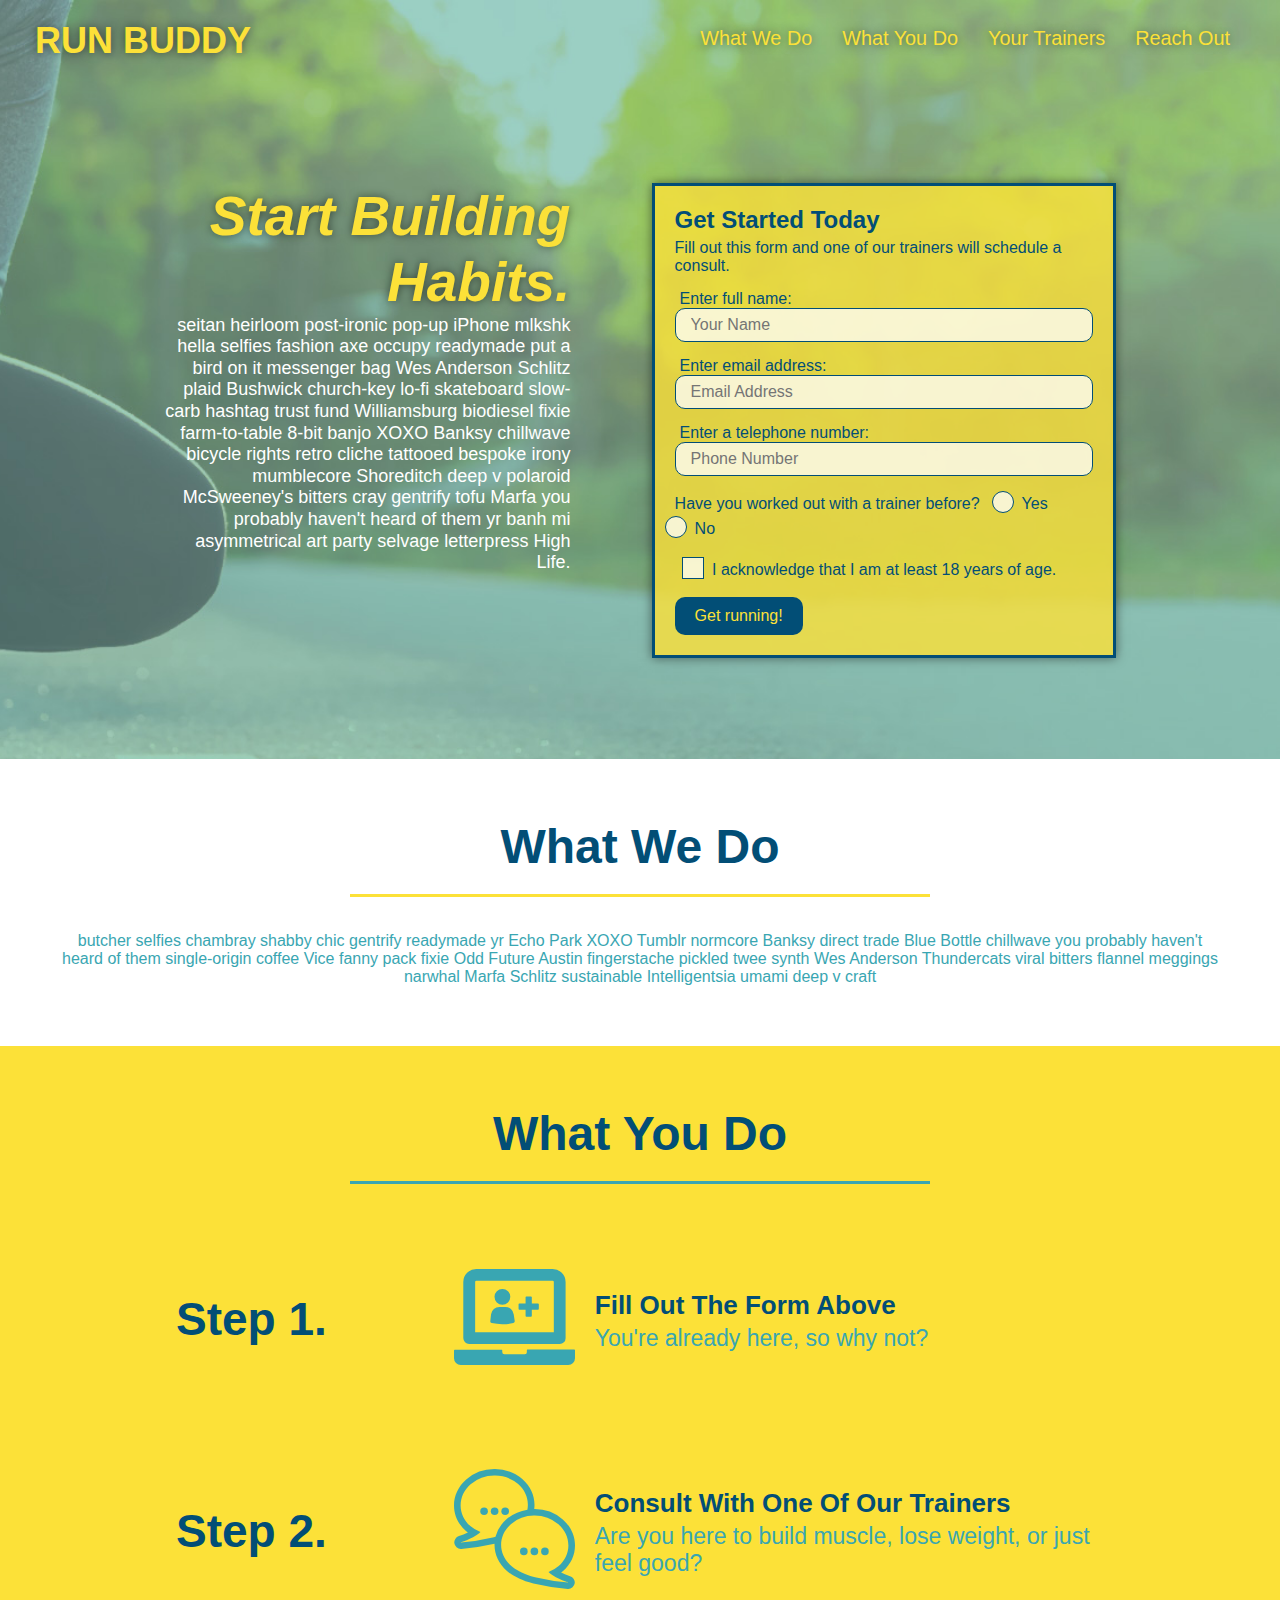
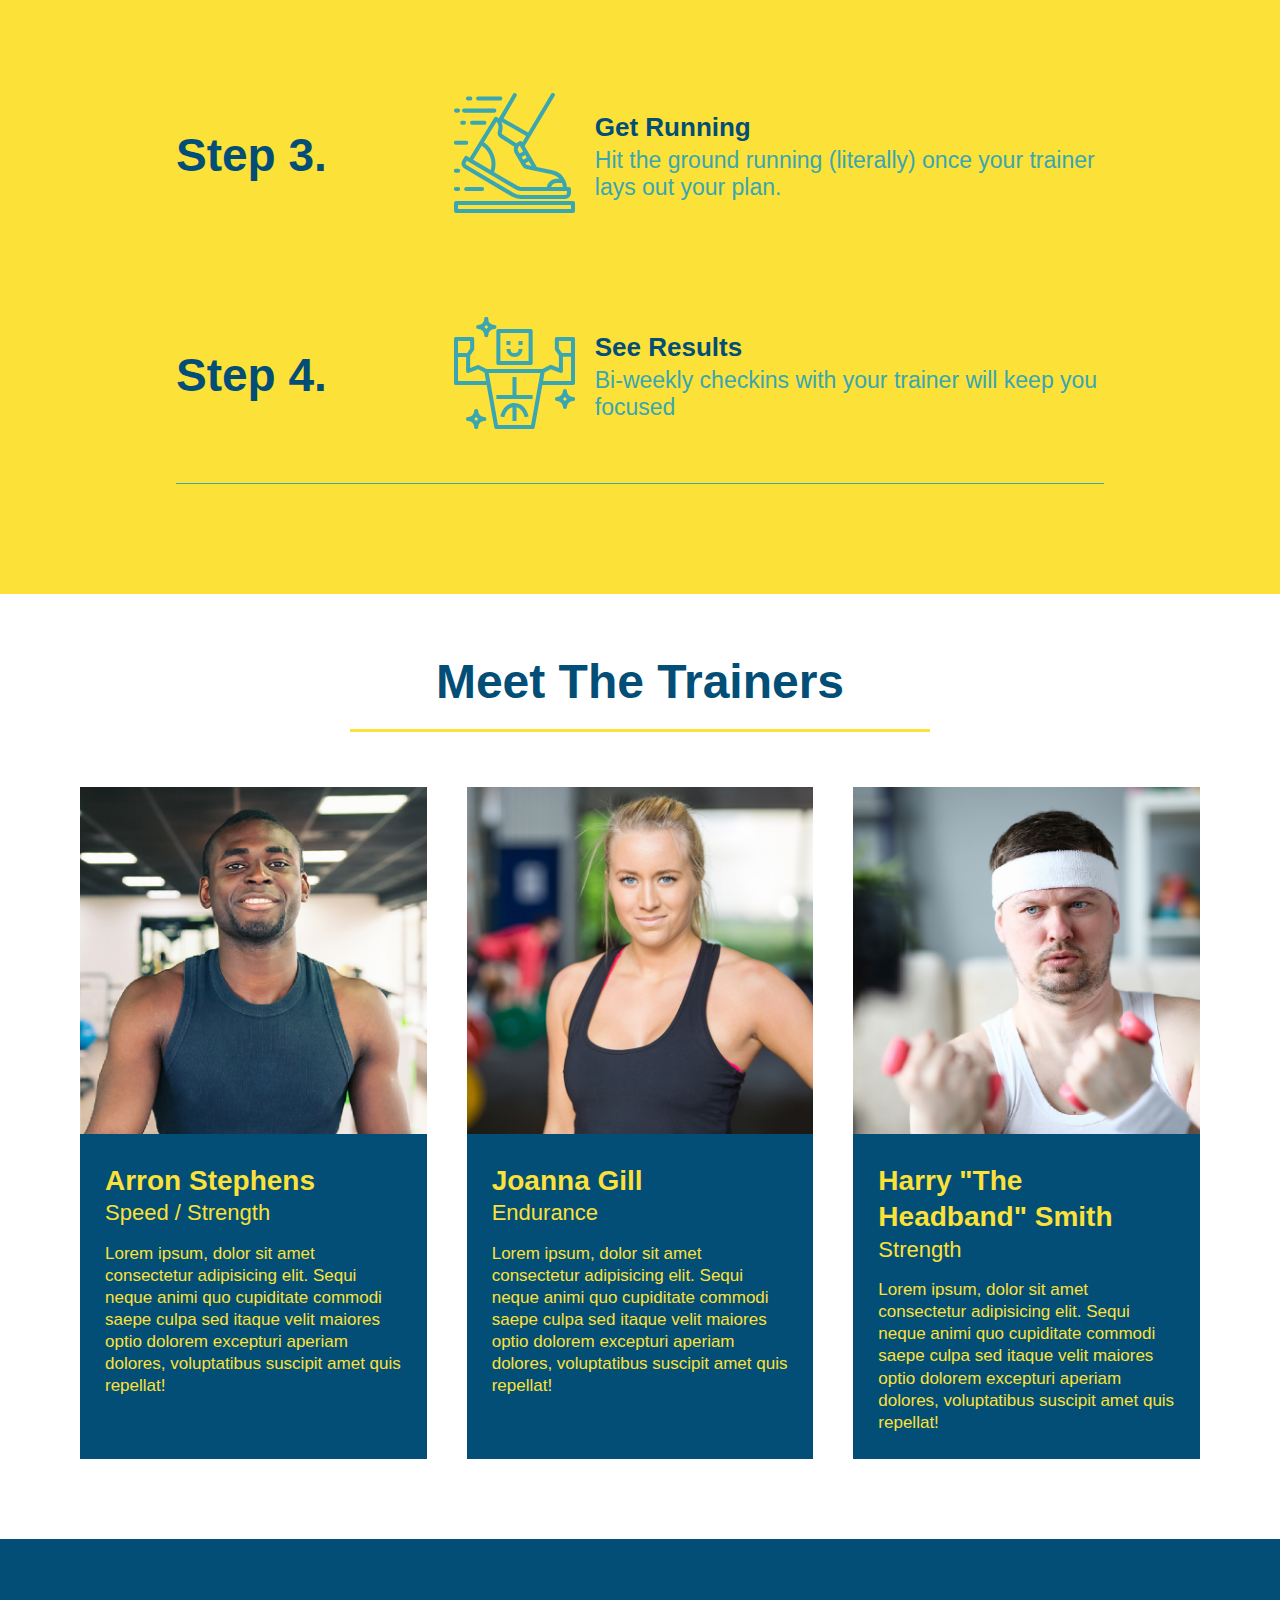
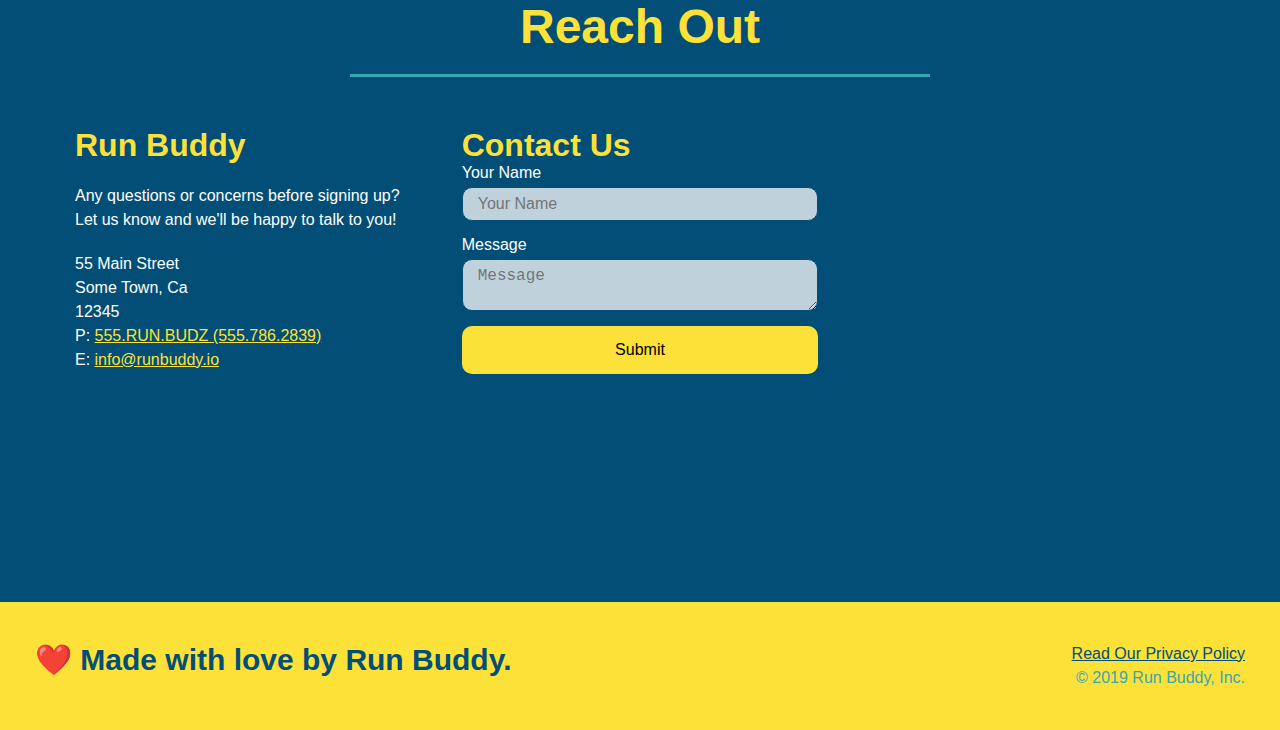
<file: index.html>
<!DOCTYPE html>
<html lang="en">

<head>
  <meta charset="UTF-8" />
  <meta name="viewport" content="width=device-width, initial-scale=1.0" />
  <link rel="stylesheet" href="./assets/css/style.css">
  <title>Run Buddy</title>
</head>

<body>
  <!-- navigation tags - block level element -->
  <header>
    <h1>
      <a href="/">RUN BUDDY</a>
    </h1>
    <nav>
      <ul>
        <li>
          <a href="#what-we-do">What We Do</a>
        </li>
        <li>
          <a href="#what-you-do">What You Do</a>
        </li>
        <li>
          <a href="#your-trainers">Your Trainers</a>
        </li>
        <li>
          <a href="#reach-out">Reach Out</a>
        </li>

      </ul>
    </nav>
  </header>
  <!-- end navigation -->

  <!-- hero/jumbotron -->
  <section class="hero">
    <div class="hero-cta">
      <h2>Start Building Habits.</h2>
      <p>
        seitan heirloom post-ironic pop-up iPhone mlkshk hella selfies fashion axe occupy readymade put a bird on it
        messenger bag Wes Anderson Schlitz plaid Bushwick church-key lo-fi skateboard slow-carb hashtag trust fund
        Williamsburg biodiesel fixie farm-to-table 8-bit banjo XOXO Banksy chillwave bicycle rights retro cliche
        tattooed bespoke irony mumblecore Shoreditch deep v polaroid McSweeney's bitters cray gentrify tofu Marfa you
        probably haven't heard of them yr banh mi asymmetrical art party selvage letterpress High Life.
      </p>
    </div>

    <div class="hero-form">
      <h3>Get Started Today</h3>
      <p>Fill out this form and one of our trainers will schedule a consult.</p>
      <form>
        <label for="name">Enter full name:</label>
        <input type="text" placeholder="Your Name" id="name" name="name" class="form-input" />
        <label for="email">Enter email address:</label>
        <input type="email" placeholder="Email Address" id="email" name="email" class="form-input" />
        <label for="phone">Enter a telephone number:</label>
        <input type="tel" placeholder="Phone Number" name="phone" id="phone" class="form-input" />
        <p>
          Have you worked out with a trainer before?
          <span class="radio-wrapper">
          <input type="radio" name="trainer-confirm" id="trainer-yes" />
          <label for="trainer-yes">Yes</label>
        </span>
        <span class="radio-wrapper">
          <input type="radio" name="trainer-confirm" id="trainer-no" />
          <label for="trainer-no">No</label>
        </span>
        </p>
        <p>
          <span class="checkbox-wrapper">
            <input type="checkbox" name="checkpoint1" id="checkbox" />
            <label for="checkbox">
              I acknowledge that I am at least 18 years of age.
            </label>
          </span>
          </p>
        <button type="submit">
          Get running!
        </button>
      </form>
    </div>
  </section>
  <!-- end header -->

  <!-- "what we do" start - <section> -->
  <section id="what-we-do" class="intro">
    <div class="flex-row">
      <h2 class="section-title primary-border">
        What We Do
      </h2>
    </div class="flex-row">
    <p>
      butcher selfies chambray shabby chic gentrify readymade yr Echo Park XOXO Tumblr normcore Banksy direct trade Blue
      Bottle chillwave you probably haven't heard of them single-origin coffee Vice fanny pack fixie Odd Future Austin
      fingerstache pickled twee synth Wes Anderson Thundercats viral bitters flannel meggings narwhal Marfa Schlitz
      sustainable Intelligentsia umami deep v craft
    </p>
    </div>
  </section>
  <!-- end "what we do" -->

  <!-- "what you do" start -->
  <section id="what-you-do" class="steps">
    <div class="flex-row">
      <h2 class="section-title secondary-border">
        What You Do
      </h2>
    </div>
    <div class="step">
      <h3>Step 1.</h3>
      <div class="step-info">
        <div class="step-img">
          <img src="./assets/images/step-1.svg" alt="" />
        </div>
        <div class="step-text">
          <h4>Fill Out The Form Above</h4>
          <p>You're already here, so why not?</p>
        </div>
      </div>
    </div>
    <div class="step">
      <h3>Step 2.</h3>
      <div class="step-info">
        <div class="step-img">
          <img src="./assets/images/step-2.svg" alt="" />
        </div>
        <div class="step-text">
          <h4>Consult With One Of Our Trainers</h4>
          <p>Are you here to build muscle, lose weight, or just feel good?</p>
        </div>
      </div>
    </div>
    <div class="step">
      <h3>Step 3.</h3>
      <div class="step-info">
        <div class="step-img">
          <img src="./assets/images/step-3.svg" alt="" />
        </div>
        <div class="step-text">
          <h4>Get Running</h4>
          <p>Hit the ground running (literally) once your trainer lays out your plan.</p>
        </div>
      </div>
    </div>
    <div class="step">
      <h3>Step 4.</h3>
      <div class="step-info">
        <div class="step-img">
          <img src="./assets/images/step-4.svg" alt="" />
        </div>
        <div class="step-text">
          <h4>See Results</h4>
          <p>Bi-weekly checkins with your trainer will keep you focused</p>
        </div>
      </div>
    </div>
  </section>
  <!-- "what you do" end -->

  <!-- "meet the trainers" start -->
  <section id="your-trainers">
    <div class="flex-row">
      <h2 class="section-title primary-border">
        Meet The Trainers
      </h2>
    </div>

    <div class="trainers">
      <article class="trainer">
        <img src="./assets/images/trainer-1.jpg" alt="Arron Stephens in his workout clothes, ready to pump iron" />
        <div class="trainer-bio">
          <h3>Arron Stephens</h3>
          <h4>Speed / Strength</h4>
          <p>Lorem ipsum, dolor sit amet consectetur adipisicing elit. Sequi neque animi quo cupiditate commodi saepe
            culpa sed itaque velit maiores optio dolorem excepturi aperiam dolores, voluptatibus suscipit amet quis
            repellat!</p>
        </div>
      </article>

      <article class="trainer">
        <img src="./assets/images/trainer-2.jpg" alt="Joanna Gill cooling off after a work out" />

        <div class="trainer-bio">
          <h3>Joanna Gill</h3>
          <h4>Endurance</h4>
          <p>Lorem ipsum, dolor sit amet consectetur adipisicing elit. Sequi neque animi quo cupiditate commodi saepe
            culpa sed itaque velit maiores optio dolorem excepturi aperiam dolores, voluptatibus suscipit amet quis
            repellat!</p>
        </div>
      </article>

      <article class="trainer">
        <img src="./assets/images/trainer-3.jpg"
          alt="Harry Smith wearing a headband and lifting comically small pink weights" />
        <div class="trainer-bio">
          <h3>Harry "The Headband" Smith</h3>
          <h4>Strength</h4>
          <p>Lorem ipsum, dolor sit amet consectetur adipisicing elit. Sequi neque animi quo cupiditate commodi saepe
            culpa sed itaque velit maiores optio dolorem excepturi aperiam dolores, voluptatibus suscipit amet quis
            repellat!</p>
        </div>
      </article>
    </div>
  </section>
  <!-- "meet the trainers" end -->

  <!-- "reach out" start -->
  <section id="reach-out" class="contact">
    <div class="flex-row">
      <h2 class="section-title secondary-border">
        Reach Out
      </h2>
    </div>

    <div class="contact-info">
      <div>
        <h3>Run Buddy</h3>
        <p>
          Any questions or concerns before signing up?
          <br />
          Let us know and we'll be happy to talk to you!
        </p>
    
        <address>
          55 Main Street <br />
          Some Town, Ca <br />
          12345 <br />
          P: <a href="tel:555.786.2839">555.RUN.BUDZ (555.786.2839)</a><br />
          E: <a href="mailto://info@runbuddy.io">info@runbuddy.io</a>
        </address>
    
      </div>
    
      <div class="contact-form">
        <h3>Contact Us</h3>
        <form>
          <label for="contact-name">Your Name</label>
          <input type="text" id="contact-name" placeholder="Your Name" />
    
          <label for="contact-message">Message</label>
          <textarea id="contact-message" placeholder="Message"></textarea>
    
          <button type="submit">Submit</button>
        </form>
      </div>
    
      <iframe
        src="https://www.google.com/maps/embed?pb=!1m14!1m12!1m3!1d12182.30520634488!2d-74.0652613!3d40.2407219!2m3!1f0!2f0!3f0!3m2!1i1024!2i768!4f13.1!5e0!3m2!1sen!2sus!4v1561060983193!5m2!1sen!2sus"
        frameborder="0" style="border:0" allowfullscreen></iframe>
    
    </div>
  </section>
  <!-- "reach out" end -->

  <!-- footer -->
  <footer>
    <h2>❤️ Made with love by Run Buddy.</h2>
    <div>
      <a href="./privacy-policy.html">Read Our Privacy Policy</a><br />
      &copy; 2019 Run Buddy, Inc.
    </div>
  </footer>
  <!-- footer end -->
</body>

</html>
</file>
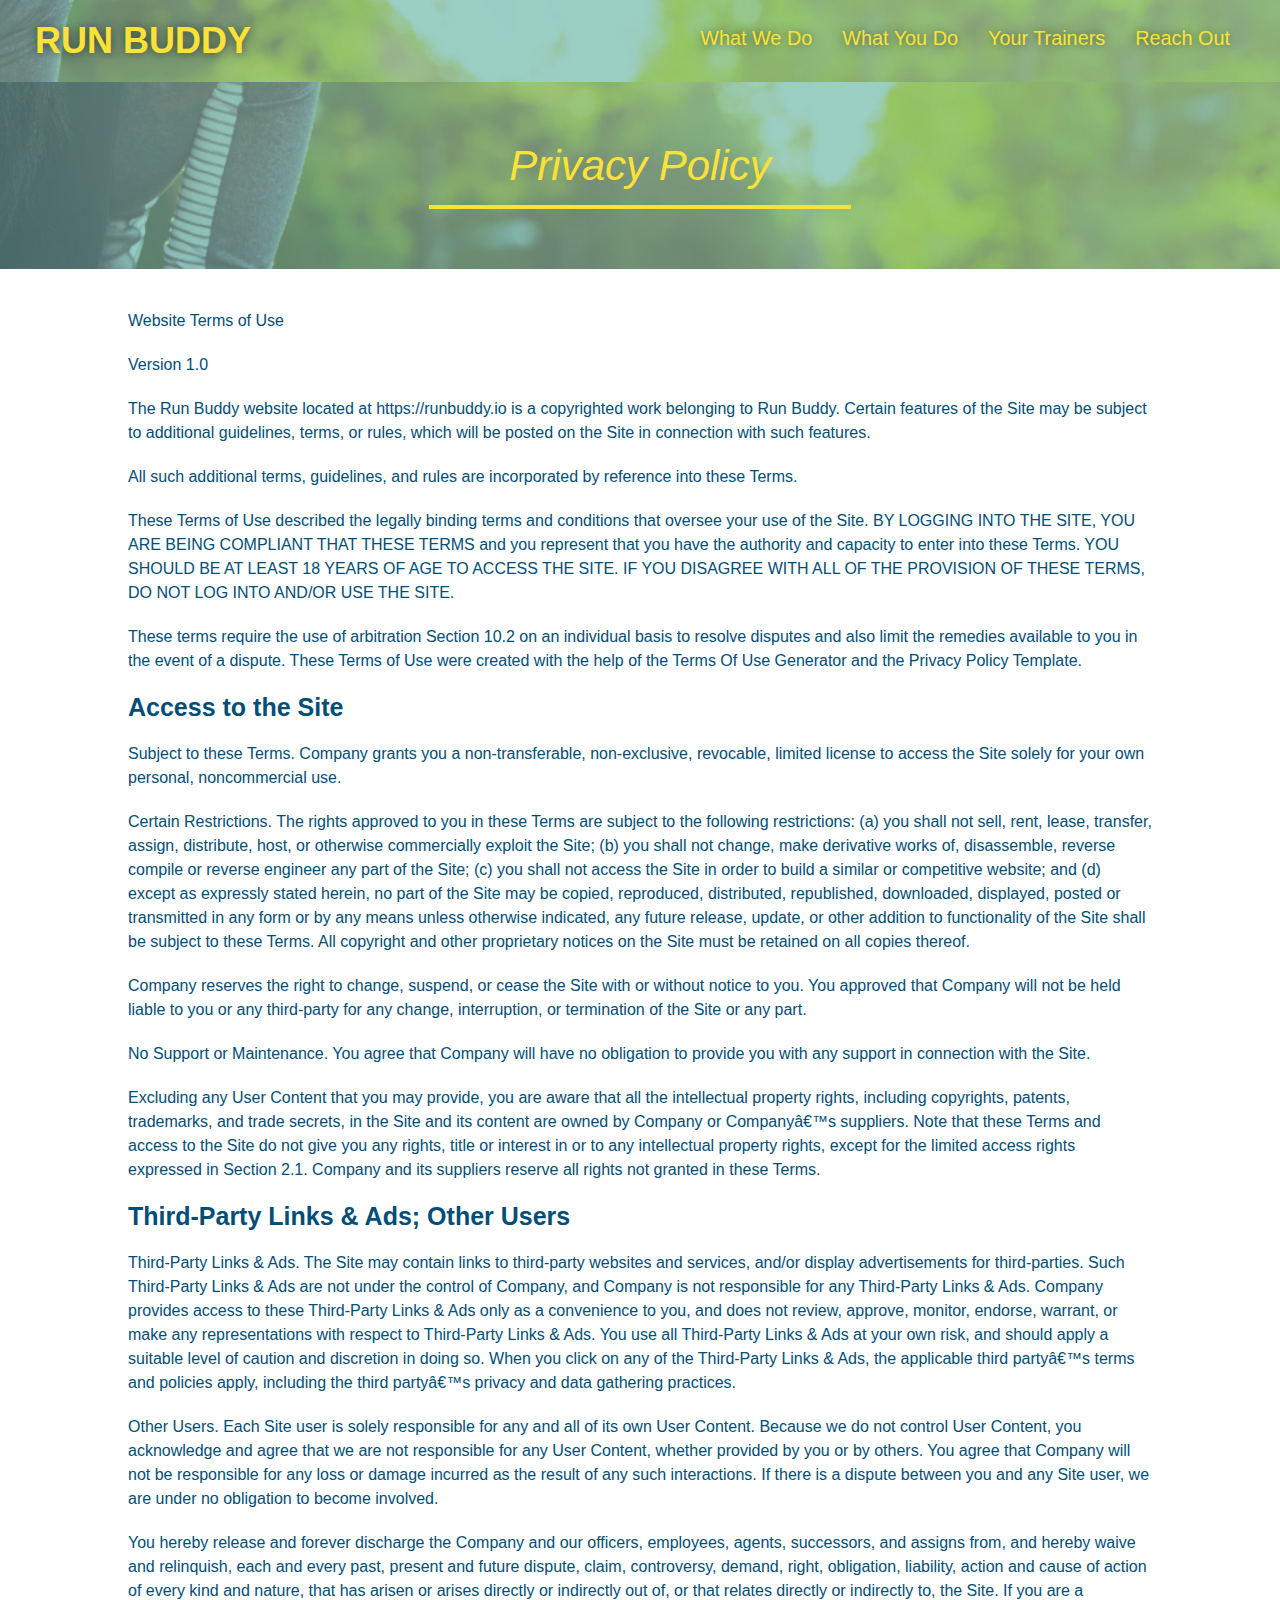
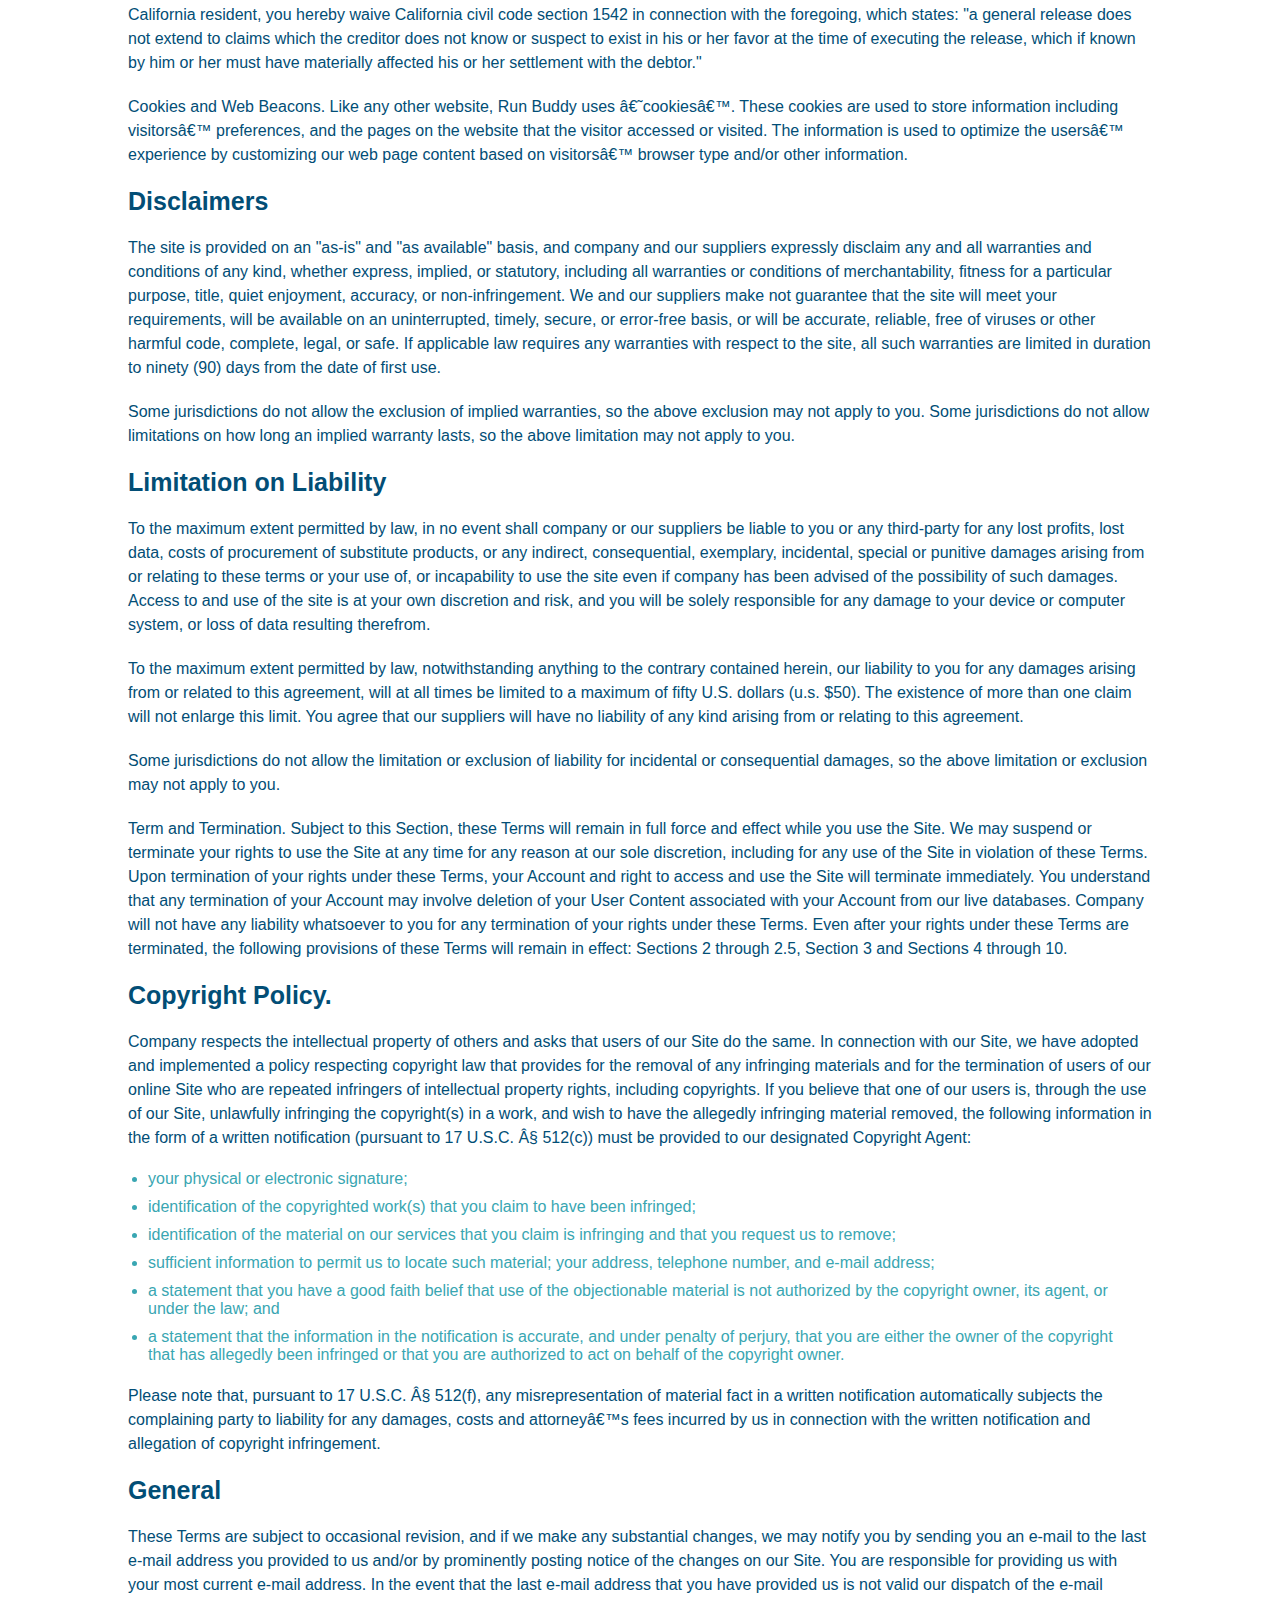
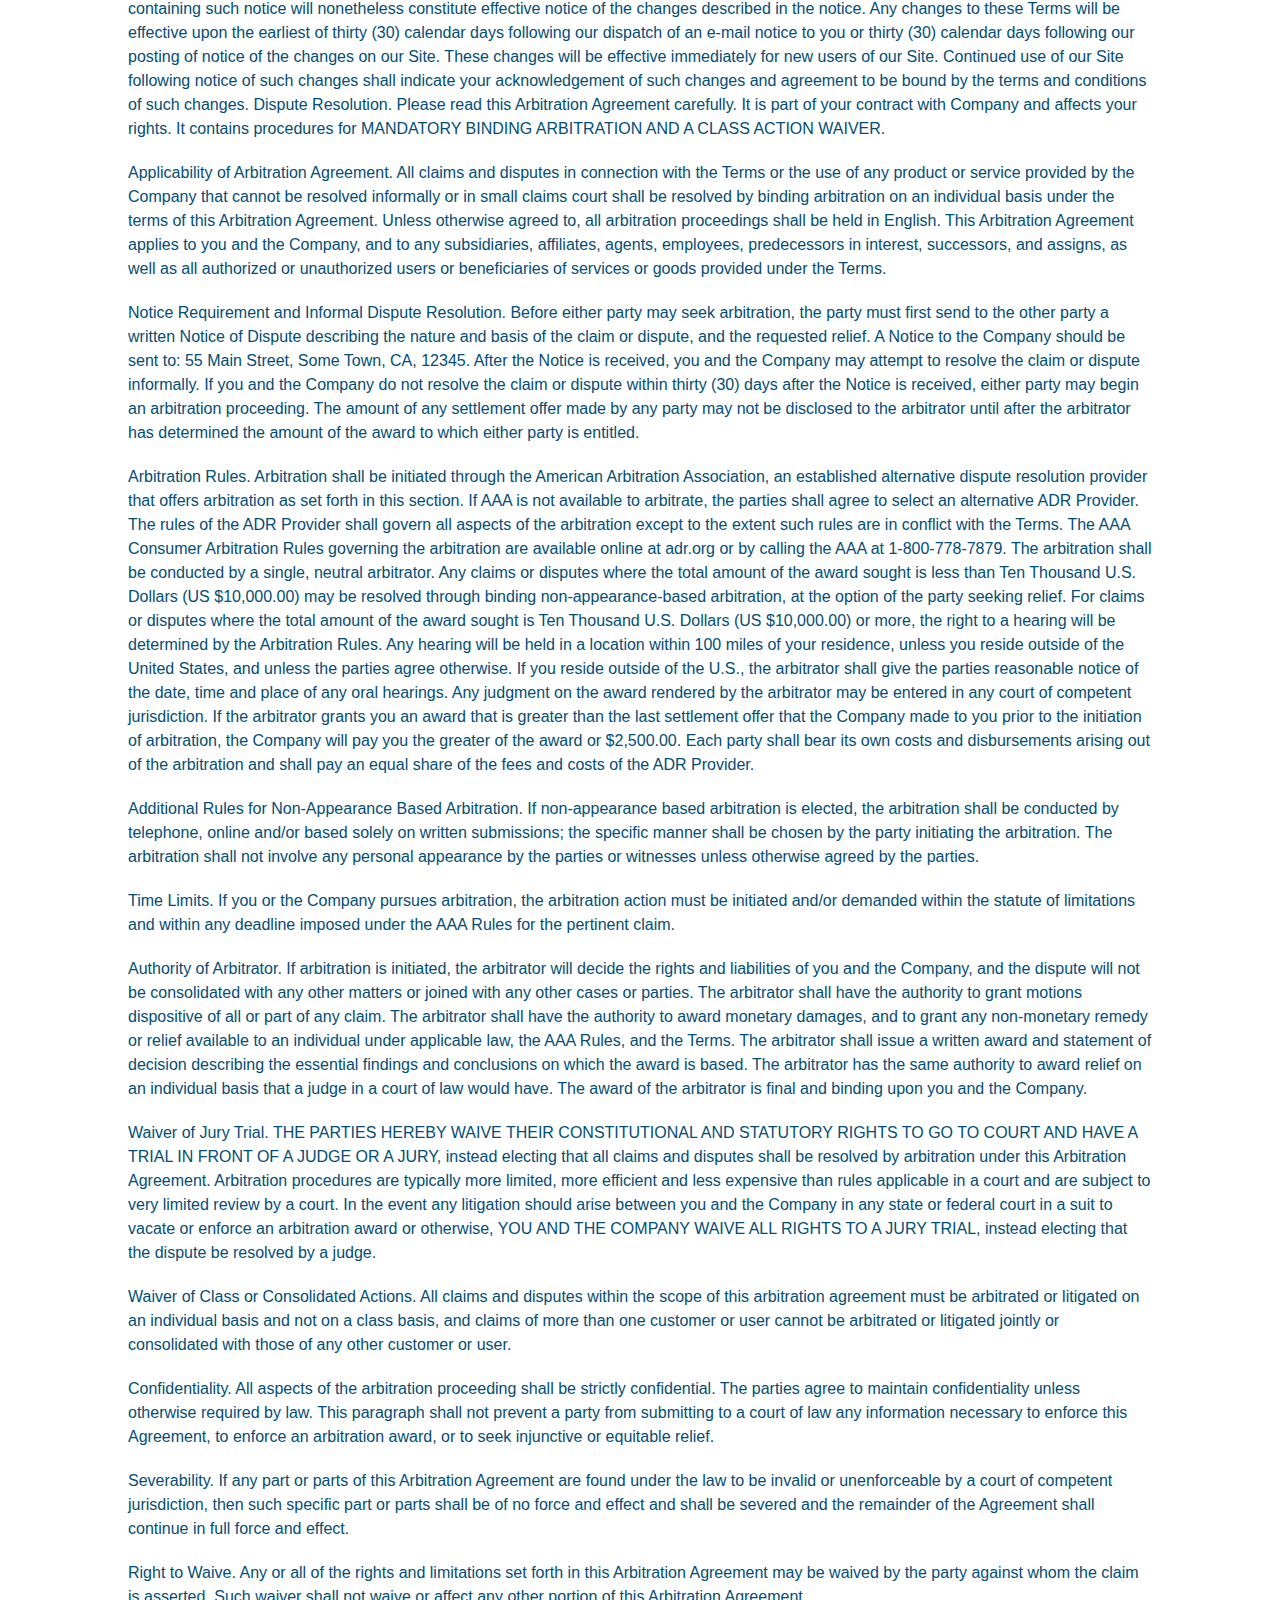
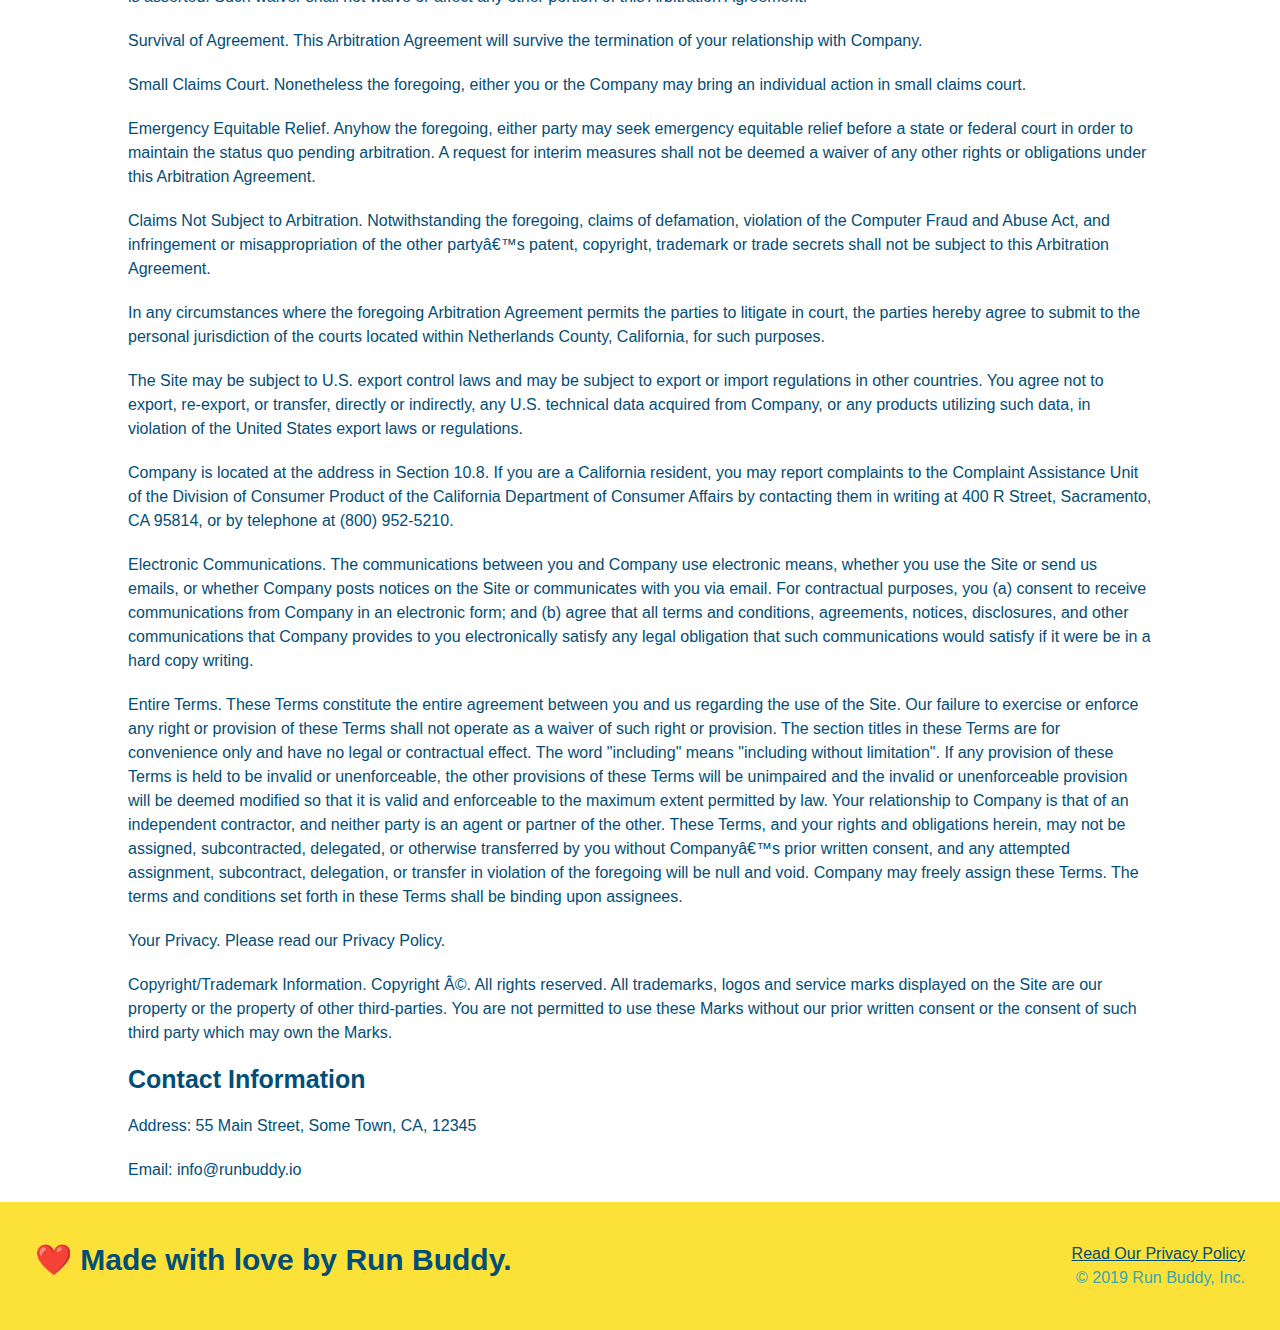
<file: privacy-policy.html>
<!DOCTYPE html>
<html lang="en">

<head>
  <meta charset="UTF-8" />
  <meta name="viewport" content="width=device-width, initial-scale=1.0" />
  <title>Privacy Policy - Run Buddy</title>
  <link rel="stylesheet" href="./assets/css/style.css" />
  <link rel="stylesheet" href="./assets/css/secondary-styles.css" />

</head>

<body>
  <header>
    <h1>
      <a href="/">
        RUN BUDDY
      </a>
    </h1>
    <nav>
      <!-- Unordered list element -->
      <ul>
        <!-- List item element-->
        <li>
          <!-- Anchor element -->
          <a href="./index.html#what-we-do">What We Do</a>
        </li>
        <li>
          <a href="./index.html#what-you-do">What You Do</a>
        </li>
        <li>
          <a href="./index.html#your-trainers">Your Trainers</a>
        </li>
        <li>
          <a href="./index.html#reach-out">Reach Out</a>
        </li>
      </ul>
    </nav>
  </header>

  <section class="hero">
    <h2 class="page-title">
      Privacy Policy
    </h2>
  </section>

  <article class="secondary-content">

    <p>
      Website Terms of Use
    </p>

    <p>
      Version 1.0
    </p>

    <p>
      The Run Buddy website located at https://runbuddy.io is a copyrighted work belonging to Run Buddy. Certain
      features of the Site may be subject to additional guidelines, terms, or rules, which will be posted on the Site
      in connection with such features.
    </p>

    <p>
      All such additional terms, guidelines, and rules are incorporated by reference into these Terms.
    </p>

    <p>
      These Terms of Use described the legally binding terms and conditions that oversee your use of the Site. BY
      LOGGING INTO THE SITE, YOU ARE BEING COMPLIANT THAT THESE TERMS and you represent that you have the authority
      and capacity to enter into these Terms. YOU SHOULD BE AT LEAST 18 YEARS OF AGE TO ACCESS THE SITE. IF YOU
      DISAGREE WITH ALL OF THE PROVISION OF THESE TERMS, DO NOT LOG INTO AND/OR USE THE SITE.
    </p>

    <p>
      These terms require the use of arbitration Section 10.2 on an individual basis to resolve disputes and also
      limit the remedies available to you in the event of a dispute. These Terms of Use were created with the help of
      the Terms Of Use Generator and the Privacy Policy Template.
    </p>

    <h3>
      Access to the Site
    </h3>

    <p>
      Subject to these Terms. Company grants you a non-transferable, non-exclusive, revocable, limited license to
      access the Site solely for your own personal, noncommercial use.
    </p>

    <p>
      Certain Restrictions. The rights approved to you in these Terms are subject to the following restrictions: (a)
      you shall not sell, rent, lease, transfer, assign, distribute, host, or otherwise commercially exploit the Site;
      (b) you shall not change, make derivative works of, disassemble, reverse compile or reverse engineer any part of
      the Site; (c) you shall not access the Site in order to build a similar or competitive website; and (d) except
      as expressly stated herein, no part of the Site may be copied, reproduced, distributed, republished, downloaded,
      displayed, posted or transmitted in any form or by any means unless otherwise indicated, any future release,
      update, or other addition to functionality of the Site shall be subject to these Terms. All copyright and other
      proprietary notices on the Site must be retained on all copies thereof.
    </p>

    <p>
      Company reserves the right to change, suspend, or cease the Site with or without notice to you. You approved
      that Company will not be held liable to you or any third-party for any change, interruption, or termination of
      the Site or any part.
    </p>

    <p>
      No Support or Maintenance. You agree that Company will have no obligation to provide you with any support in
      connection with the Site.
    </p>

    <p>
      Excluding any User Content that you may provide, you are aware that all the intellectual property rights,
      including copyrights, patents, trademarks, and trade secrets, in the Site and its content are owned by Company
      or Companyâ€™s suppliers. Note that these Terms and access to the Site do not give you any rights, title or
      interest in or to any intellectual property rights, except for the limited access rights expressed in Section
      2.1. Company and its suppliers reserve all rights not granted in these Terms.
    </p>

    <h3>
      Third-Party Links & Ads; Other Users
    </h3>

    <p>
      Third-Party Links & Ads. The Site may contain links to third-party websites and services, and/or display
      advertisements for third-parties. Such Third-Party Links & Ads are not under the control of Company, and Company
      is not responsible for any Third-Party Links & Ads. Company provides access to these Third-Party Links & Ads
      only as a convenience to you, and does not review, approve, monitor, endorse, warrant, or make any
      representations with respect to Third-Party Links & Ads. You use all Third-Party Links & Ads at your own risk,
      and should apply a suitable level of caution and discretion in doing so. When you click on any of the
      Third-Party Links & Ads, the applicable third partyâ€™s terms and policies apply, including the third partyâ€™s
      privacy and data gathering practices.
    </p>

    <p>
      Other Users. Each Site user is solely responsible for any and all of its own User Content. Because we do not
      control User Content, you acknowledge and agree that we are not responsible for any User Content, whether
      provided by you or by others. You agree that Company will not be responsible for any loss or damage incurred as
      the result of any such interactions. If there is a dispute between you and any Site user, we are under no
      obligation to become involved.
    </p>

    <p>
      You hereby release and forever discharge the Company and our officers, employees, agents, successors, and
      assigns from, and hereby waive and relinquish, each and every past, present and future dispute, claim,
      controversy, demand, right, obligation, liability, action and cause of action of every kind and nature, that has
      arisen or arises directly or indirectly out of, or that relates directly or indirectly to, the Site. If you are
      a California resident, you hereby waive California civil code section 1542 in connection with the foregoing,
      which states: "a general release does not extend to claims which the creditor does not know or suspect to exist
      in his or her favor at the time of executing the release, which if known by him or her must have materially
      affected his or her settlement with the debtor."
    </p>

    <p>
      Cookies and Web Beacons. Like any other website, Run Buddy uses â€˜cookiesâ€™. These cookies are used to store
      information including visitorsâ€™ preferences, and the pages on the website that the visitor accessed or visited.
      The information is used to optimize the usersâ€™ experience by customizing our web page content based on
      visitorsâ€™
      browser type and/or other information.
    </p>

    <h3>
      Disclaimers
    </h3>

    <p>
      The site is provided on an "as-is" and "as available" basis, and company and our suppliers expressly disclaim
      any and all warranties and conditions of any kind, whether express, implied, or statutory, including all
      warranties or conditions of merchantability, fitness for a particular purpose, title, quiet enjoyment, accuracy,
      or non-infringement. We and our suppliers make not guarantee that the site will meet your requirements, will be
      available on an uninterrupted, timely, secure, or error-free basis, or will be accurate, reliable, free of
      viruses or other harmful code, complete, legal, or safe. If applicable law requires any warranties with respect
      to the site, all such warranties are limited in duration to ninety (90) days from the date of first use.
    </p>

    <p>
      Some jurisdictions do not allow the exclusion of implied warranties, so the above exclusion may not apply to
      you. Some jurisdictions do not allow limitations on how long an implied warranty lasts, so the above limitation
      may not apply to you.
    </p>

    <h3>
      Limitation on Liability
    </h3>

    <p>
      To the maximum extent permitted by law, in no event shall company or our suppliers be liable to you or any
      third-party for any lost profits, lost data, costs of procurement of substitute products, or any indirect,
      consequential, exemplary, incidental, special or punitive damages arising from or relating to these terms or
      your use of, or incapability to use the site even if company has been advised of the possibility of such
      damages. Access to and use of the site is at your own discretion and risk, and you will be solely responsible
      for any damage to your device or computer system, or loss of data resulting therefrom.
    </p>

    <p>
      To the maximum extent permitted by law, notwithstanding anything to the contrary contained herein, our liability
      to you for any damages arising from or related to this agreement, will at all times be limited to a maximum of
      fifty U.S. dollars (u.s. $50). The existence of more than one claim will not enlarge this limit. You agree that
      our suppliers will have no liability of any kind arising from or relating to this agreement.
    </p>

    <p>
      Some jurisdictions do not allow the limitation or exclusion of liability for incidental or consequential
      damages, so the above limitation or exclusion may not apply to you.
    </p>

    <p>
      Term and Termination. Subject to this Section, these Terms will remain in full force and effect while you use
      the Site. We may suspend or terminate your rights to use the Site at any time for any reason at our sole
      discretion, including for any use of the Site in violation of these Terms. Upon termination of your rights under
      these Terms, your Account and right to access and use the Site will terminate immediately. You understand that
      any termination of your Account may involve deletion of your User Content associated with your Account from our
      live databases. Company will not have any liability whatsoever to you for any termination of your rights under
      these Terms. Even after your rights under these Terms are terminated, the following provisions of these Terms
      will remain in effect: Sections 2 through 2.5, Section 3 and Sections 4 through 10.
    </p>

    <h3>
      Copyright Policy.
    </h3>

    <p>
      Company respects the intellectual property of others and asks that users of our Site do the same. In connection
      with our Site, we have adopted and implemented a policy respecting copyright law that provides for the removal
      of any infringing materials and for the termination of users of our online Site who are repeated infringers of
      intellectual property rights, including copyrights. If you believe that one of our users is, through the use of
      our Site, unlawfully infringing the copyright(s) in a work, and wish to have the allegedly infringing material
      removed, the following information in the form of a written notification (pursuant to 17 U.S.C. Â§ 512(c)) must
      be provided to our designated Copyright Agent:
    </p>

    <ul>
      <li>
        your physical or electronic signature;
      </li>
      <li>
        identification of the copyrighted work(s) that you claim to have been infringed;
      </li>
      <li>
        identification of the material on our services that you claim is infringing and that you request us to remove;
      </li>
      <li>
        sufficient information to permit us to locate such material; your address, telephone number, and e-mail
        address;
      </li>
      <li>
        a statement that you have a good faith belief that use of the objectionable material is not authorized by the
        copyright owner, its agent, or under the law; and
      </li>
      <li>
        a statement that the information in the notification is accurate, and under penalty of perjury, that you are
        either the owner of the copyright that has allegedly been infringed or that you are authorized to act on
        behalf of the copyright owner.
      </li>
    </ul>

    <p>
      Please note that, pursuant to 17 U.S.C. Â§ 512(f), any misrepresentation of material fact in a written
      notification automatically subjects the complaining party to liability for any damages, costs and attorneyâ€™s
      fees incurred by us in connection with the written notification and allegation of copyright infringement.
    </p>

    <h3>
      General
    </h3>

    <p>
      These Terms are subject to occasional revision, and if we make any substantial changes, we may notify you by
      sending you an e-mail to the last e-mail address you provided to us and/or by prominently posting notice of the
      changes on our Site. You are responsible for providing us with your most current e-mail address. In the event
      that the last e-mail address that you have provided us is not valid our dispatch of the e-mail containing such
      notice will nonetheless constitute effective notice of the changes described in the notice. Any changes to these
      Terms will be effective upon the earliest of thirty (30) calendar days following our dispatch of an e-mail
      notice to you or thirty (30) calendar days following our posting of notice of the changes on our Site. These
      changes will be effective immediately for new users of our Site. Continued use of our Site following notice of
      such changes shall indicate your acknowledgement of such changes and agreement to be bound by the terms and
      conditions of such changes. Dispute Resolution. Please read this Arbitration Agreement carefully. It is part of
      your contract with Company and affects your rights. It contains procedures for MANDATORY BINDING ARBITRATION AND
      A CLASS ACTION WAIVER.
    </p>

    <p>
      Applicability of Arbitration Agreement. All claims and disputes in connection with the Terms or the use of any
      product or service provided by the Company that cannot be resolved informally or in small claims court shall be
      resolved by binding arbitration on an individual basis under the terms of this Arbitration Agreement. Unless
      otherwise agreed to, all arbitration proceedings shall be held in English. This Arbitration Agreement applies to
      you and the Company, and to any subsidiaries, affiliates, agents, employees, predecessors in interest,
      successors, and assigns, as well as all authorized or unauthorized users or beneficiaries of services or goods
      provided under the Terms.
    </p>

    <p>
      Notice Requirement and Informal Dispute Resolution. Before either party may seek arbitration, the party must
      first send to the other party a written Notice of Dispute describing the nature and basis of the claim or
      dispute, and the requested relief. A Notice to the Company should be sent to: 55 Main Street, Some Town, CA,
      12345. After the Notice is received, you and the Company may attempt to resolve the claim or dispute informally.
      If you and the Company do not resolve the claim or dispute within thirty (30) days after the Notice is received,
      either party may begin an arbitration proceeding. The amount of any settlement offer made by any party may not
      be disclosed to the arbitrator until after the arbitrator has determined the amount of the award to which either
      party is entitled.
    </p>

    <p>
      Arbitration Rules. Arbitration shall be initiated through the American Arbitration Association, an established
      alternative dispute resolution provider that offers arbitration as set forth in this section. If AAA is not
      available to arbitrate, the parties shall agree to select an alternative ADR Provider. The rules of the ADR
      Provider shall govern all aspects of the arbitration except to the extent such rules are in conflict with the
      Terms. The AAA Consumer Arbitration Rules governing the arbitration are available online at adr.org or by
      calling the AAA at 1-800-778-7879. The arbitration shall be conducted by a single, neutral arbitrator. Any
      claims or disputes where the total amount of the award sought is less than Ten Thousand U.S. Dollars (US
      $10,000.00) may be resolved through binding non-appearance-based arbitration, at the option of the party seeking
      relief. For claims or disputes where the total amount of the award sought is Ten Thousand U.S. Dollars (US
      $10,000.00) or more, the right to a hearing will be determined by the Arbitration Rules. Any hearing will be
      held in a location within 100 miles of your residence, unless you reside outside of the United States, and
      unless the parties agree otherwise. If you reside outside of the U.S., the arbitrator shall give the parties
      reasonable notice of the date, time and place of any oral hearings. Any judgment on the award rendered by the
      arbitrator may be entered in any court of competent jurisdiction. If the arbitrator grants you an award that is
      greater than the last settlement offer that the Company made to you prior to the initiation of arbitration, the
      Company will pay you the greater of the award or $2,500.00. Each party shall bear its own costs and
      disbursements arising out of the arbitration and shall pay an equal share of the fees and costs of the ADR
      Provider.
    </p>

    <p>
      Additional Rules for Non-Appearance Based Arbitration. If non-appearance based arbitration is elected, the
      arbitration shall be conducted by telephone, online and/or based solely on written submissions; the specific
      manner shall be chosen by the party initiating the arbitration. The arbitration shall not involve any personal
      appearance by the parties or witnesses unless otherwise agreed by the parties.
    </p>

    <p>
      Time Limits. If you or the Company pursues arbitration, the arbitration action must be initiated and/or demanded
      within the statute of limitations and within any deadline imposed under the AAA Rules for the pertinent claim.
    </p>

    <p>
      Authority of Arbitrator. If arbitration is initiated, the arbitrator will decide the rights and liabilities of
      you and the Company, and the dispute will not be consolidated with any other matters or joined with any other
      cases or parties. The arbitrator shall have the authority to grant motions dispositive of all or part of any
      claim. The arbitrator shall have the authority to award monetary damages, and to grant any non-monetary remedy
      or relief available to an individual under applicable law, the AAA Rules, and the Terms. The arbitrator shall
      issue a written award and statement of decision describing the essential findings and conclusions on which the
      award is based. The arbitrator has the same authority to award relief on an individual basis that a judge in a
      court of law would have. The award of the arbitrator is final and binding upon you and the Company.
    </p>

    <p>
      Waiver of Jury Trial. THE PARTIES HEREBY WAIVE THEIR CONSTITUTIONAL AND STATUTORY RIGHTS TO GO TO COURT AND HAVE
      A TRIAL IN FRONT OF A JUDGE OR A JURY, instead electing that all claims and disputes shall be resolved by
      arbitration under this Arbitration Agreement. Arbitration procedures are typically more limited, more efficient
      and less expensive than rules applicable in a court and are subject to very limited review by a court. In the
      event any litigation should arise between you and the Company in any state or federal court in a suit to vacate
      or enforce an arbitration award or otherwise, YOU AND THE COMPANY WAIVE ALL RIGHTS TO A JURY TRIAL, instead
      electing that the dispute be resolved by a judge.
    </p>

    <p>
      Waiver of Class or Consolidated Actions. All claims and disputes within the scope of this arbitration agreement
      must be arbitrated or litigated on an individual basis and not on a class basis, and claims of more than one
      customer or user cannot be arbitrated or litigated jointly or consolidated with those of any other customer or
      user.
    </p>

    <p>
      Confidentiality. All aspects of the arbitration proceeding shall be strictly confidential. The parties agree to
      maintain confidentiality unless otherwise required by law. This paragraph shall not prevent a party from
      submitting to a court of law any information necessary to enforce this Agreement, to enforce an arbitration
      award, or to seek injunctive or equitable relief.
    </p>

    <p>
      Severability. If any part or parts of this Arbitration Agreement are found under the law to be invalid or
      unenforceable by a court of competent jurisdiction, then such specific part or parts shall be of no force and
      effect and shall be severed and the remainder of the Agreement shall continue in full force and effect.
    </p>

    <p>
      Right to Waive. Any or all of the rights and limitations set forth in this Arbitration Agreement may be waived
      by the party against whom the claim is asserted. Such waiver shall not waive or affect any other portion of this
      Arbitration Agreement.
    </p>

    <p>
      Survival of Agreement. This Arbitration Agreement will survive the termination of your relationship with
      Company.
    </p>

    <p>
      Small Claims Court. Nonetheless the foregoing, either you or the Company may bring an individual action in small
      claims court.
    </p>

    <p>
      Emergency Equitable Relief. Anyhow the foregoing, either party may seek emergency equitable relief before a
      state or federal court in order to maintain the status quo pending arbitration. A request for interim measures
      shall not be deemed a waiver of any other rights or obligations under this Arbitration Agreement.
    </p>

    <p>
      Claims Not Subject to Arbitration. Notwithstanding the foregoing, claims of defamation, violation of the
      Computer Fraud and Abuse Act, and infringement or misappropriation of the other partyâ€™s patent, copyright,
      trademark or trade secrets shall not be subject to this Arbitration Agreement.
    </p>

    <p>
      In any circumstances where the foregoing Arbitration Agreement permits the parties to litigate in court, the
      parties hereby agree to submit to the personal jurisdiction of the courts located within Netherlands County,
      California, for such purposes.
    </p>

    <p>
      The Site may be subject to U.S. export control laws and may be subject to export or import regulations in other
      countries. You agree not to export, re-export, or transfer, directly or indirectly, any U.S. technical data
      acquired from Company, or any products utilizing such data, in violation of the United States export laws or
      regulations.
    </p>

    <p>
      Company is located at the address in Section 10.8. If you are a California resident, you may report complaints
      to the Complaint Assistance Unit of the Division of Consumer Product of the California Department of Consumer
      Affairs by contacting them in writing at 400 R Street, Sacramento, CA 95814, or by telephone at (800) 952-5210.
    </p>

    <p>
      Electronic Communications. The communications between you and Company use electronic means, whether you use the
      Site or send us emails, or whether Company posts notices on the Site or communicates with you via email. For
      contractual purposes, you (a) consent to receive communications from Company in an electronic form; and (b)
      agree that all terms and conditions, agreements, notices, disclosures, and other communications that Company
      provides to you electronically satisfy any legal obligation that such communications would satisfy if it were be
      in a hard copy writing.
    </p>

    <p>
      Entire Terms. These Terms constitute the entire agreement between you and us regarding the use of the Site. Our
      failure to exercise or enforce any right or provision of these Terms shall not operate as a waiver of such right
      or provision. The section titles in these Terms are for convenience only and have no legal or contractual
      effect. The word "including" means "including without limitation". If any provision of these Terms is held to be
      invalid or unenforceable, the other provisions of these Terms will be unimpaired and the invalid or
      unenforceable provision will be deemed modified so that it is valid and enforceable to the maximum extent
      permitted by law. Your relationship to Company is that of an independent contractor, and neither party is an
      agent or partner of the other. These Terms, and your rights and obligations herein, may not be assigned,
      subcontracted, delegated, or otherwise transferred by you without Companyâ€™s prior written consent, and any
      attempted assignment, subcontract, delegation, or transfer in violation of the foregoing will be null and void.
      Company may freely assign these Terms. The terms and conditions set forth in these Terms shall be binding upon
      assignees.
    </p>

    <p>
      Your Privacy. Please read our Privacy Policy.
    </p>

    <p>
      Copyright/Trademark Information. Copyright Â©. All rights reserved. All trademarks, logos and service marks
      displayed on the Site are our property or the property of other third-parties. You are not permitted to use
      these Marks without our prior written consent or the consent of such third party which may own the Marks.
    </p>

    <h3>
      Contact Information
    </h3>

    <p>
      Address: 55 Main Street, Some Town, CA, 12345
    </p>

    <p>
      Email: info@runbuddy.io
    </p>

  </article>


  <!-- footer -->
  <footer>
    <h2>❤️ Made with love by Run Buddy.</h2>
    <div>
      <a href="#">Read Our Privacy Policy</a><br />
      &copy; 2019 Run Buddy, Inc.
    </div>
  </footer>
</body>

</html>
</file>
<file: assets/css/style.css>
:root {
  --primary-color: #fce138;
  --secondary-color: #024e76;
  --tertiary-color: #39a6b2;
}

* {
  box-sizing: border-box;
  margin: 0;
  padding: 0;
}

body {
  color:  var(--tertiary-color);
  font-family: Helvetica, Arial, sans-serif;
}


/* HEADER / NAV BAR STYLES START */

header {
  padding: 20px 35px;
  background-color: var(--tertiary-color);
  display: flex;
  justify-content: space-between;
  flex-wrap: wrap;
  position: -webkit-sticky;
  position: sticky;
  top: 0;
  background-image: url("../images/hero-bg.jpg");
  background-size: cover;
  background-attachment: fixed;
  background-position: 80%;
  z-index: 9999;
}

header h1 {
  font-weight: bold;
  margin: 0;
  font-size: 36px;
  color: var(--primary-color);
  text-shadow: 0 0 10px rgba(0, 0, 0, 0.5);
}

header a {
  text-decoration: none;
  color: var(--primary-color);
}

header nav {
  margin: 7px 0;
}

header nav ul {
  display: flex;
  flex-wrap: wrap;
  justify-content: space-between;
  align-items: center;
  list-style: none;
}

header nav ul li a {
  padding: 10px 15px;
  font-weight: lighter;
  font-size: 1.55vw;
  text-shadow: 0 0 10px rgba(0, 0, 0, 0.5);
}
header nav ul li a:hover{
  background: var(--primary-color);
  color: var(--secondary-color);
  border-radius: 15px;
  text-shadow: none;
}

/* HEADER / NAVBAR STYLES END */



/* FOOTER STYLES START */
footer {
  background: var(--primary-color);
  padding: 40px 35px;
  width: 100%;
  display: flex;
  justify-content: space-between;
  flex-wrap: wrap;
}

footer h2 {
  color: var(--secondary-color);
  font-size: 30px;
  margin: 0;
}

footer div {
  line-height: 1.5;
  text-align: right;
}

footer a {
  color: var(--secondary-color);
}
/* END FOOTER STYLES */

/* STYLE ALL SECTION TAGS */
section {
  padding: 60px;
}

/* HERO STYLES START */
.hero {
  background-image: url('../images/hero-bg.jpg');
  background-size: cover;
  background-attachment: fixed;
  background-position: 80%;
  display: flex;
  justify-content: center;
  flex-wrap: wrap;
  align-items: flex-start;
}
.hero-cta {
  width: 35%;
  text-align: right;
  margin: 3.5%;
  color: #fff;
  font-size: 18px;
  line-height: 1.2;
}
.hero-cta h2 {
  font-style: italic;
  font-size: 55px;
  color:var(--primary-color);
  text-shadow: 0 0 10px rgba(0, 0, 0, 0.5);
}
.hero-form {
  border: 3px solid var(--secondary-color);
  background-color: rgba(252,225,56,0.8);
  padding: 20px;
  color: var(--secondary-color);
  width: 40%;
  margin: 3.5%;
  box-shadow: 0 0 10px rgba(0, 0, 0, 0.5);
}

.hero-form h3 {
  font-size: 24px;
  margin: 0;
}
.hero-form p {
  margin: 5px 0 15px 0;
}

.form-input {
  border: 1px solid var(--secondary-color);
  display: block;
  padding: 7px 15px;
  font-size: 16px;
  color: var(--secondary-color);
  width: 100%;
  margin-bottom: 15px; 
  border-radius: 10px;
  background-color: rgba(255,255,255, 0.75);
}
.form-input:focus{
  background-color: rgba(255,255,255,1);
  outline: none;
}

.hero-form label {
  margin: 0 5px;
}

.hero-form button {
  color: var(--primary-color);
  background-color: var(--secondary-color);
  border: none;
  padding: 10px 20px;
  font-size: 16px;
  border-radius: 10px;
} 
.hero-form button:hover {
  background-color:  var(--tertiary-color);  
}
/* HERO STYLES END */


/* SECTION TITLE STYLES START */
.flex-row{
  display:flex;
}
.section-title {
  font-size: 48px;
  border-bottom: 3px solid;
  color: var(--secondary-color);
  padding-bottom: 20px;
  text-align: center;
  margin: 0 auto 35px auto;
  width: 50%;
}
.intro p{
  text-align: center;
}
.primary-border {
  border-color: var(--primary-color);
}

.secondary-border {
  border-color:  var(--tertiary-color);
}

.checkbox-wrapper input, .radio-wrapper input{
  opacity:0;
}

.checkbox-wrapper label, .radio-wrapper label {
  position: relative;
  left: 10px;
  margin: 10px;
  line-height: 1.6;
}

.checkbox-wrapper label::before, .radio-wrapper label::before {
  content: "";
  height: 20px;
  width: 20px;
  background: rgba(255, 255, 255, 0.75);  
  border: 1px solid var(--secondary-color);  
  position: absolute;
  top: -4px;
  left: -30px;
}
.radio-wrapper label::before {
  border-radius: 50%;
}
.radio-wrapper label::after {
  content: "";
  width: 20px;
  height: 20px;
  border-radius: 50%;
  background: var(--secondary-color);
  position: absolute;
  left: -29px;
  top: -3px;
  background-image: radial-gradient(circle,  var(--tertiary-color), var(--secondary-color));
}

.checkbox-wrapper label::after {
  content: "";
  height: 6px;
  width: 14px;
  border-left: 2px solid var(--secondary-color);
  border-bottom: 2px solid var(--secondary-color);
  position: absolute;
  left: -26px;
  top: 1px;
  transform: rotate(-58deg);
}

.checkbox-wrapper input + label::after, 
.radio-wrapper input + label::after {
  content: none;
}

.checkbox-wrapper input:checked + label::after, 
.radio-wrapper input:checked + label::after {
  content: "";
}
/* SECTION TITLE STYLES END */

/* WHAT YOU DO STYLES START */
.steps { 
  background: var(--primary-color);
}
.step{
  margin: 50px auto;
  padding-bottom: 50px;
  width: 80%;
  display: flex;
  flex-wrap: wrap;
  align-items: center;
  justify-content: space-between;
}
.step:last-child {
  border-bottom: 1px solid  var(--tertiary-color);
}
.step-img{
  flex: 1 12%;
  margin-right: 20px;
}
.step-text{
  flex: 12;
}
.step-img img {
  max-width: 100%;
}
.step h3 {
  color: var(--secondary-color);
  font-size: 46px;
  flex: 1 30%;
}
.step-info{
  flex: 2 70%;
  display: flex;
  flex-wrap: wrap;
  align-items: center;
}
.steps p {
  color:  var(--tertiary-color);
  font-size: 23px;
}

.step-text h4{
  font-size: 26px;
  line-height: 1.5;
  color: var(--secondary-color);
}
/* WHAT YOU DO STYLES END */

/* MEET THE TRAINERS START */

.trainers{
  width: 100%;
  margin: 0 auto;
  display: flex;
  flex-wrap: wrap;
  justify-content: space-around;
}
.trainer {
  margin: 20px;
  background: var(--secondary-color);
  color: var(--primary-color);
  flex: 1;
}

.trainer img {
  width: 100%;
}

.trainer-bio {
  padding: 25px;
  line-height: 1.3;
}

.trainer-bio h3 {
  font-size: 28px;
}

.trainer-bio h4 {
  font-weight: lighter;
  font-size: 22px;
  margin-bottom: 15px;
}

.trainer-bio p {
  font-size: 17px;
}
/* TRAINER STYLES END */

/* REACH OUT STYLES START */
.contact {
  background: var(--secondary-color);
}

.contact h2 {
  color: var(--primary-color);
}
.contact-info {
  display: flex;
  justify-content: space-between;
  flex-wrap: wrap;
}
.contact-info > * {
  flex: 1;
  margin: 15px;
}

.contact-info iframe {  
  height: 400px;
}

.contact-info div {
  color: white;
}

.contact-info h3 {
  color: var(--primary-color);
  font-size: 32px;
}

.contact-info p, .contact-info address {
  margin: 20px 0;
  line-height: 1.5;
  font-size: 16px;
  font-style: normal;
}
.contact-form input, .contact-form textarea {
  border: 1px solid var(--secondary-color);
  display: block;
  padding: 7px 15px;
  font-size: 16px;
  color: var(--secondary-color);
  width: 100%;
  margin-bottom: 15px;
  margin-top: 5px;
  border-radius: 10px;
  background-color: rgba(255,255,255, 0.75);
}
.contact-form input:focus{
  background-color: rgba(255,255,255, 1);
  outline: none;
}
.contact-form textarea:focus{
  background-color: rgba(255,255,255, 1);
  outline: none;
}
.contact-form button {
  width: 100%;
  border: none;
  background: var(--primary-color);
  text-align: center;
  padding: 15px 0;
  font-size: 16px; 
  border-radius: 10px;
}
.contact-form button:hover {
  color: var(--primary-color);
  background:  var(--tertiary-color);
}

.contact-info a {
  color: var(--primary-color);
}


/* REACH OUT STYLES END */

/* UTILITIES */
.text-left {
  text-align: left;
}

.text-right {
  text-align: right;
}
/* MEDIA QUERY FOR SMALLER DESKTOP SCREENS AND SMALLER */
@media screen and (max-width: 980px) {
  header {
    padding-bottom: 0;
    justify-content: center;
    position: relative
  }

  header h1 {
    width: 100%;
    text-align: center;
  }

  header nav ul {
    margin-top: 20px;
    width: 100%;
    justify-content: center;
  }

  header nav ul li a {
    font-size: 20px;
  }

  footer h2, footer div {
    text-align: center;
    width: 100%;
  }
  .hero-cta, .hero-form {
    width: 100%;
  }
  
  .hero-cta {
    text-align: center;
  }
  .section-title {
    width: 80%;
  }
  
  .trainer {
    flex: 0 70%;
  }
  
  .contact-info iframe{
    flex: 1 100%;
  }
  }
  @media screen and (max-width: 768px) {
    section {
      padding: 30px 15px;
    }
    .step h3 {
      flex: 1 100%;
      text-align: center;
    }
  
    .step-info {
      flex: 2 100%;
      text-align: center;
      justify-content: center;
    }
  
    .step-img {
      flex: 0 32%;
      margin-right: 0;
      margin-top: 15px;
      margin-bottom: 15px;
    }
  
    .step-text {
      flex: 100%;  
    }
  }
  @media screen and (max-width: 575px) {

    .hero-form button {
      width: 100%;
    }
  
    .section-title {
      width: 95%;
    }
  
    .intro p {
      width: 100%;
    }
  
    .trainer {
      flex: 0 100%;
    }
  
    .contact-info {
      text-align: center;
    }
  
    .contact-info > * {
      flex: 0 100%;
    }
    .contact-form {
      order: 3;
    }
  }
</file>
<file: assets/css/secondary-styles.css>
.hero {
    background-position: bottom;
    height: auto;
    text-align: center;
    margin-bottom: 40px;
  }
  
  .page-title {
    color: #fce138;
    display: inline-block;
    border-bottom: 4px solid #fce138;
    padding: 0 80px 15px 80px;
    font-weight: normal;
    font-size: 42px;
    font-style: italic;
  }
  
  .secondary-content {
    width: 80%;
    margin: 0 auto;
    color: #024e76;
  }
  
  .secondary-content h3 {
    font-size: 25px;
    margin: 20px 0;
  }
  
  .secondary-content p {
    font-size: 16px;
    line-height: 1.5;
    margin: 20px 0;
  }
  
  .secondary-content ul {
    margin: 15px 20px;
  }
  
  .secondary-content li {
    color: #39a6b2;
    margin: 10px 0;
  }
</file>
